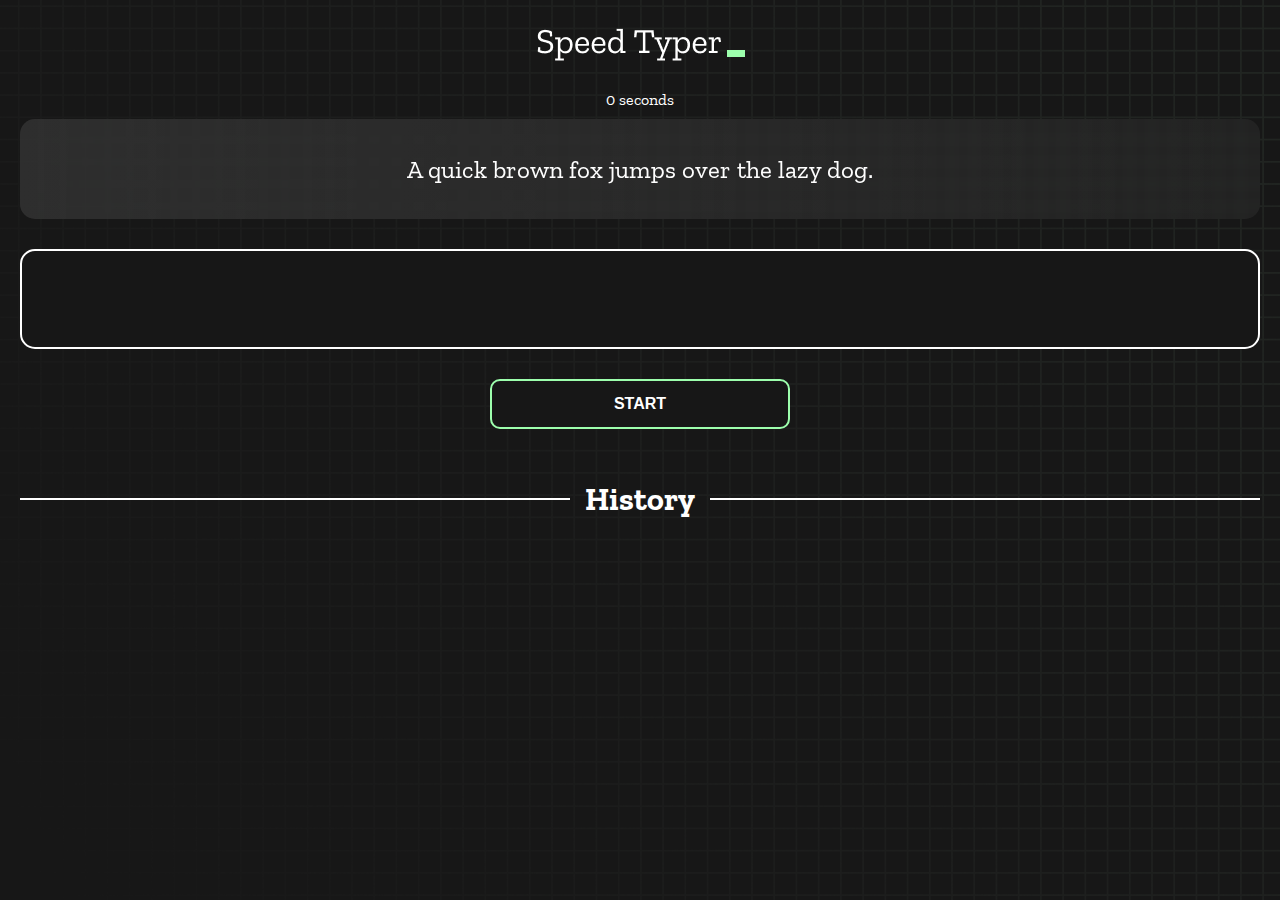
<file: index.html>
<!DOCTYPE html>
<html lang="en">
  <head>
    <meta charset="UTF-8" />
    <meta http-equiv="X-UA-Compatible" content="IE=edge" />
    <meta name="viewport" content="width=device-width, initial-scale=1.0" />
    <title>Speed Monster</title>
    <link rel="stylesheet" href="styles.css" />
    <link rel="preconnect" href="https://fonts.googleapis.com" />
    <link rel="preconnect" href="https://fonts.gstatic.com" crossorigin />
    <link
      href="https://fonts.googleapis.com/css2?family=Zilla+Slab:wght@300;400;500&display=swap"
      rel="stylesheet"
    />
  </head>
  <body>
    <h1 class="title"><img src="./logo.png" /></h1>
    <div id="show-time">0 seconds</div>

    <div class="box-container">
      <div id="question"></div>

      <div id="display" class="inactive"></div>

      <div class="buttons">
        <button id="starts">START</button>
      </div>
      <div class="divider-container">
        <div class="line"></div>
        <h1 class="title2">History</h1>
        <div class="line"></div>
      </div>
      <div id="histories" class="row-cols-3"></div>
    </div>
    <div id="countdown"></div>
    <div id="modal-background" class="hidden"></div>
    <div id="result" class="hidden"></div>
    <script src="./history.js"></script>
    <script src="./script.js"></script>
  </body>
</html>
</file>
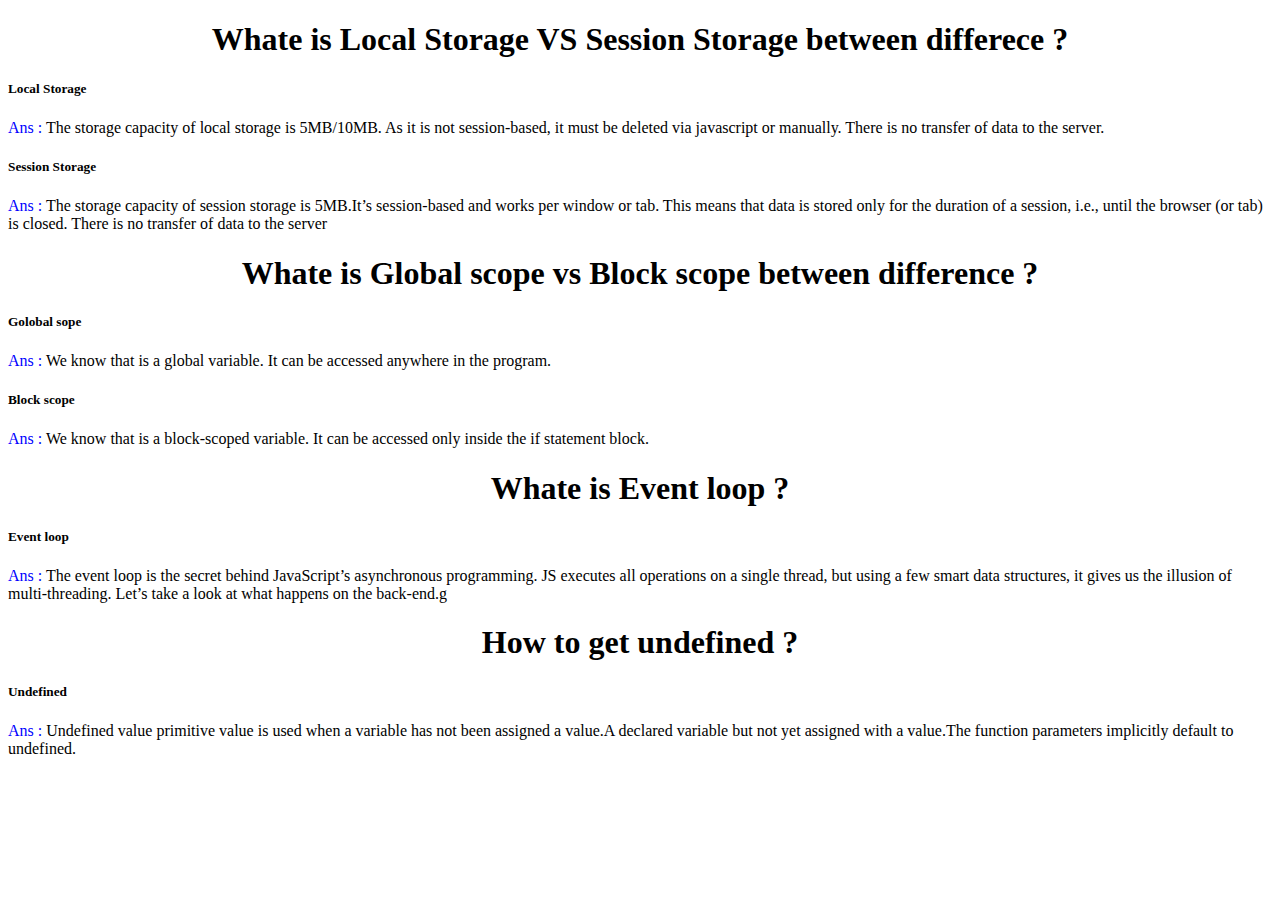
<file: blog.html>
<!DOCTYPE html>
<html lang="en">
<head>
    <meta charset="UTF-8">
    <meta http-equiv="X-UA-Compatible" content="IE=edge">
    <meta name="viewport" content="width=device-width, initial-scale=1.0">
    <title>Blog Page</title>
</head>
<body>
<!-- LocaStora vs SessionStore differce -->
<div>
    <h1 style="text-align: center;"> Whate is Local Storage VS Session Storage between differece ?</h1>

<p><h5>Local Storage </h5><span style="color:blue ;">Ans : </span>The storage capacity of local storage is 5MB/10MB. As it is not session-based, it must be deleted via javascript or manually. There is no transfer of data to the server.</p>
<p><h5>Session Storage</h5><span style="color: blue;">Ans : </span> The storage capacity of session storage is 5MB.It’s session-based and works per window or tab. This means that data is stored only for the duration of a session, i.e., until the browser (or tab) is closed. There is no transfer of data to the server</p>
</div>

<!--   Global scope vs Block spope  -->
<div>
    <h1 style="text-align: center;">Whate is Global scope vs Block scope between difference ?</h1>
    <p><h5>Golobal sope </h5><span style="color: blue;">Ans : </span>We know that is a global variable. It can be accessed anywhere in the program.</p>
    <p><h5 >Block scope</h5><span style="color: blue;">Ans : </span> We know that is a block-scoped variable. It can be accessed only inside the if statement block. </p>
</div>
<div>
    <h1 style="text-align: center;">Whate is Event loop ?</h1>
    <p><h5>Event loop</h5> <span style="color: blue;">Ans :  </span> The event loop is the secret behind JavaScript’s asynchronous programming. JS executes all operations on a single thread, but using a few smart data structures, it gives us the illusion of multi-threading. Let’s take a look at what happens on the back-end.g</p>
</div>
<div>
    <h1 style="text-align: center;">How to get undefined ? </h1>
    <p><h5>Undefined</h5> <span style="color: blue;">Ans :  </span> Undefined value primitive value is used when a variable has not been assigned a value.A declared variable but not yet assigned with a value.The function parameters implicitly default to undefined.</p>
</div>
    
</body>
</html>
</file>
<file: styles.css>
* {
  padding: 0;
  margin: 0;
  box-sizing: border-box;
}

body {
  background-image: url("./bg.png");
  background-size: cover;
  background-position: left top;
  font-family: "Zilla Slab", serif;
}

.box-container {
  width: 70%;
  margin: 0 auto;
}

#question {
  height: 100px;
  display: flex;
  align-items: center;
  justify-content: center;
  color: white;
  font-size: 25px;
  border-radius: 15px;
  background: rgb(255, 255, 255);
  background: linear-gradient(
    92.49deg,
    rgba(255, 255, 255, 0.1) 0.18%,
    rgba(255, 255, 255, 0.05) 99.85%
  );
  backdrop-filter: blur(5px);
  margin-bottom: 30px;
}

#display {
  height: 100px;
  display: flex;
  flex-wrap: wrap;
  align-items: center;
  padding-left: 5rem;
  color: white;
  font-size: 32px;
  background-color: #171717;
  border: 2px solid #9dffad;
  border-radius: 15px;
}

#countdown {
  position: fixed;
  height: 100vh;
  width: 100vw;
  background-color: rgba(0, 0, 0, 0.8);
  top: 0;
  left: 0;
  display: flex;
  align-items: center;
  justify-content: center;
  font-size: 3rem;
  color: white;
  display: none;
}
#result {
  position: fixed;
  top: 10%; 
  left: 10%;
  transform: translate(50%, 50%);
  height: 250px;
  width: 400px;
  background-color: #171717;
  border-radius: 15px;
  border: 2px solid #9dffad;
  color: white;
  text-align: center;
  padding: 2rem;
}
#show-time{
  text-align: center;
  color: white;
  margin: 10px 0;
}

.green {
  color: #9dffad;
}
.red {
  color: #eb6565;
}
.bold {
  font-weight: 700;
}
.inactive {
  border: 2px solid white !important;
}
.hidden {
  display: none;
}
.title {
  text-align: center;
  color: white;
  margin: 20px 0;
}

.divider-container {
  height: 80px;
  display: flex;
  justify-content: center;
  align-items: center;
  gap: 15px;
  margin: 0 auto;
}

.line {
  height: 2px;
  background: white;
  width: 100%;
}

.title2 {
  color: white;
  display: block;
}

.buttons {
  display: flex;
  justify-content: center;
  margin: 30px 0;
}
button {
  padding: 10px 20px;
  border: none;
  font-size: 16px;
  font-weight: bold;
  width: 300px;
  height: 50px;
  color: white;
  background-color: #171717;
  border-radius: 10px;
  border: 2px solid #9dffad;
  cursor: pointer;
}

#histories {
  display: flex;
  flex-wrap: wrap;
  justify-content: space-around;
  
}

.card {
  width: 100%;
  height: 100%;
  padding: 50px;
  display: flex;
  justify-content: space-between;
  align-items: center;
  padding: 20px 30px;
  color: white;
  border-radius: 15px;
  background: rgb(255, 255, 255);
  background: linear-gradient(
    92.49deg,
    rgba(255, 255, 255, 0.1) 0.18%,
    rgba(255, 255, 255, 0.05) 99.85%
  );
  backdrop-filter: blur(5px);
  margin-bottom: 30px;
}

#modal-background {
  background: rgb(255, 255, 255);
  background: linear-gradient(
    92.49deg,
    rgba(255, 255, 255, 0.1) 0.18%,
    rgba(255, 255, 255, 0.05) 99.85%
  );
  backdrop-filter: blur(5px);
  height: 100vh;
  width: 100%;
  position: fixed;
  top: 0;
}
/* min width responsive */
@media only screen and (min-width: 720px) {
  .box-container {
    padding: 0 20px;
    width: 100%;
  }
  .card {
    width: 32%;
    height: 190px;
    flex-direction: column;
  }
}

/* max width responsive */
@media only screen and (max-width: 700px) {
  .box-container {
    padding: 0 20px;
    width: 100%;
  }
  .card {
    flex-direction: column;
  }
}
</file>
